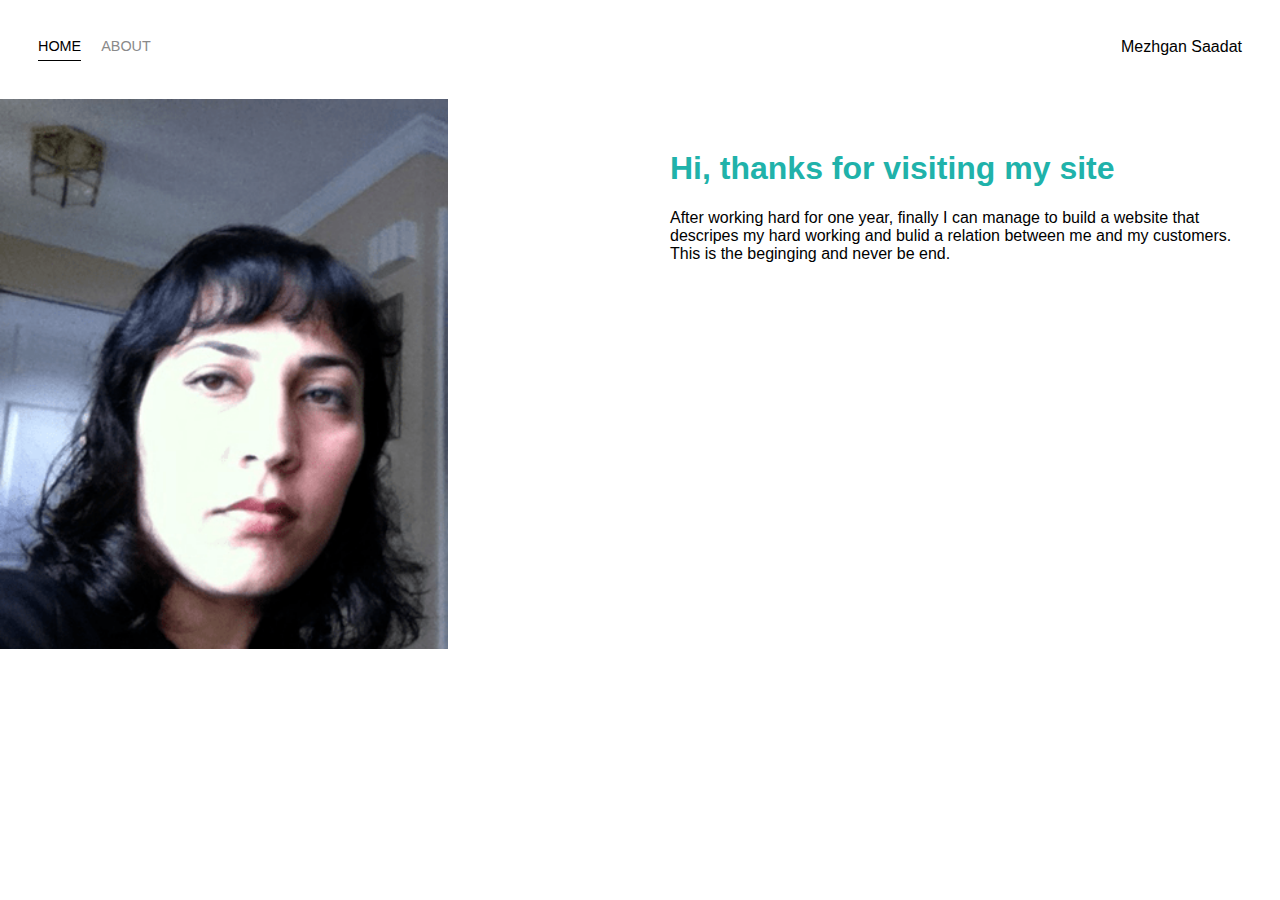
<file: about.html>
<!DOCTYPE html> 
<html>
    <head>
        <meta charset="utf-8"/>
        <title>About</title>
        <link rel="preconnect" href="https://fonts.googleapis.com/css?family=Lato" rel="stylesheet">
        <link rel="stylesheet" href="styles.css">
    </head>
    <body>
        <div class="container"> 
            <div class="nav-wrapper"> 
                <div class="left-side"> 
                    <div class="nav-link-wrapper active-nav-link"> 
                        <a href="index.html">Home</a>
                    </div>
                    <div class="nav-link-wrapper">
                        <a href="about.html">About</a> 
                    </div>
                    
                </div>
                
                 <div class="right-side"> 
                     <div class="brand">
                        <div>Mezhgan Saadat</div>
                     </div>
                 </div>
                
            </div> 

            <div class="content-wrapper">
                <div class="two-column-wrapper">
                    <div class="profile-image-wrapper">
                       <img src="Images/profile photo.png" >
                    </div>
                    <div class="profile-content-wrapper">
                     <h1>Hi, thanks for visiting my site</h1>
                     <p>After working hard for one year, finally I can manage to build a website that descripes my hard working and bulid a relation between me and my customers. This is the beginging and never be end.</p>
                    </div>
                </div>
            </div>
         </body>
      </html>
</file>
<file: styles.css>
/* Master styles */
body {
  font-family: "Lato" , sans-serif;
  margin:0px;
}

.container {
  display: grid;
  grid-template-columns: 1fr;
}

/* Navbar styles */

.nav-wrapper {
  display: flex;
  justify-content: space-between;
  padding: 38px;
}


.left-side {
  display: flex;
}

.nav-wrapper >.left-side > div {
  margin-right: 20px;
  font-size: 0.9em;
  text-transform: uppercase;
}

.nav-link-wrapper {
  height: 22px;
  border-bottom: 1px solid transparent;
  transition: border-bottom 0.5s;
}

.nav-link-wrapper a {
  color: #8a8a8a;
  text-decoration: none ;
  transition: color 0.5s;
}

.nav-link-wrapper:hover {
  border-bottom: 1px solid black ;
}

.nav-link-wrapper a:hover {
  color: black;
}

.active-nav-link {
  border-bottom: 1px solid black;
}
.active-nav-link a {
  color: black !important;
}

/* Portfolio styles */

.portfolio-items-wrapper{
  display: grid;
  grid-template-columns: 1fr 1fr 1fr;
}

.portfolio-item-wrapper{
  position: relative;
} 

.portfolio-img-background{
  height: 350px;
  width: 100%;
  background-size: cover;
  background-position: center ;
  background-repeat: no-repeat;
}

.img-text-wrapper {
  position:absolute;
  top: 0;
  display: flex;
  flex-direction: column;
  justify-content:center;
  align-items: center;
  height: 100%;
  text-align: center;
  padding-left: 100px;
  padding-right: 100px;
}

.logo-wrapper img {
   width: 50%;
   margin-bottom: 20px;
}


.img-text-wrapper .subtitle {
  transition: 1s;
  font-weight: 600;
  color: transparent;
}

.img-text-wrapper:hover .subtitle {
  font-weight: 600;
  color: lightseagreen;
}

.img-darken {
  transition: 1s;
  filter: brightness(10%);
}

/* About page */

.two-column-wrapper {
  display: grid;
  grid-template-columns: 1fr 1fr;
}

.profile-image-wrapper img{
  width: 70%;
}

.profile-content-wrapper{
  padding:30px;
}

.profile-content-wrapper h1 {
  color: lightseagreen;
}
</file>
